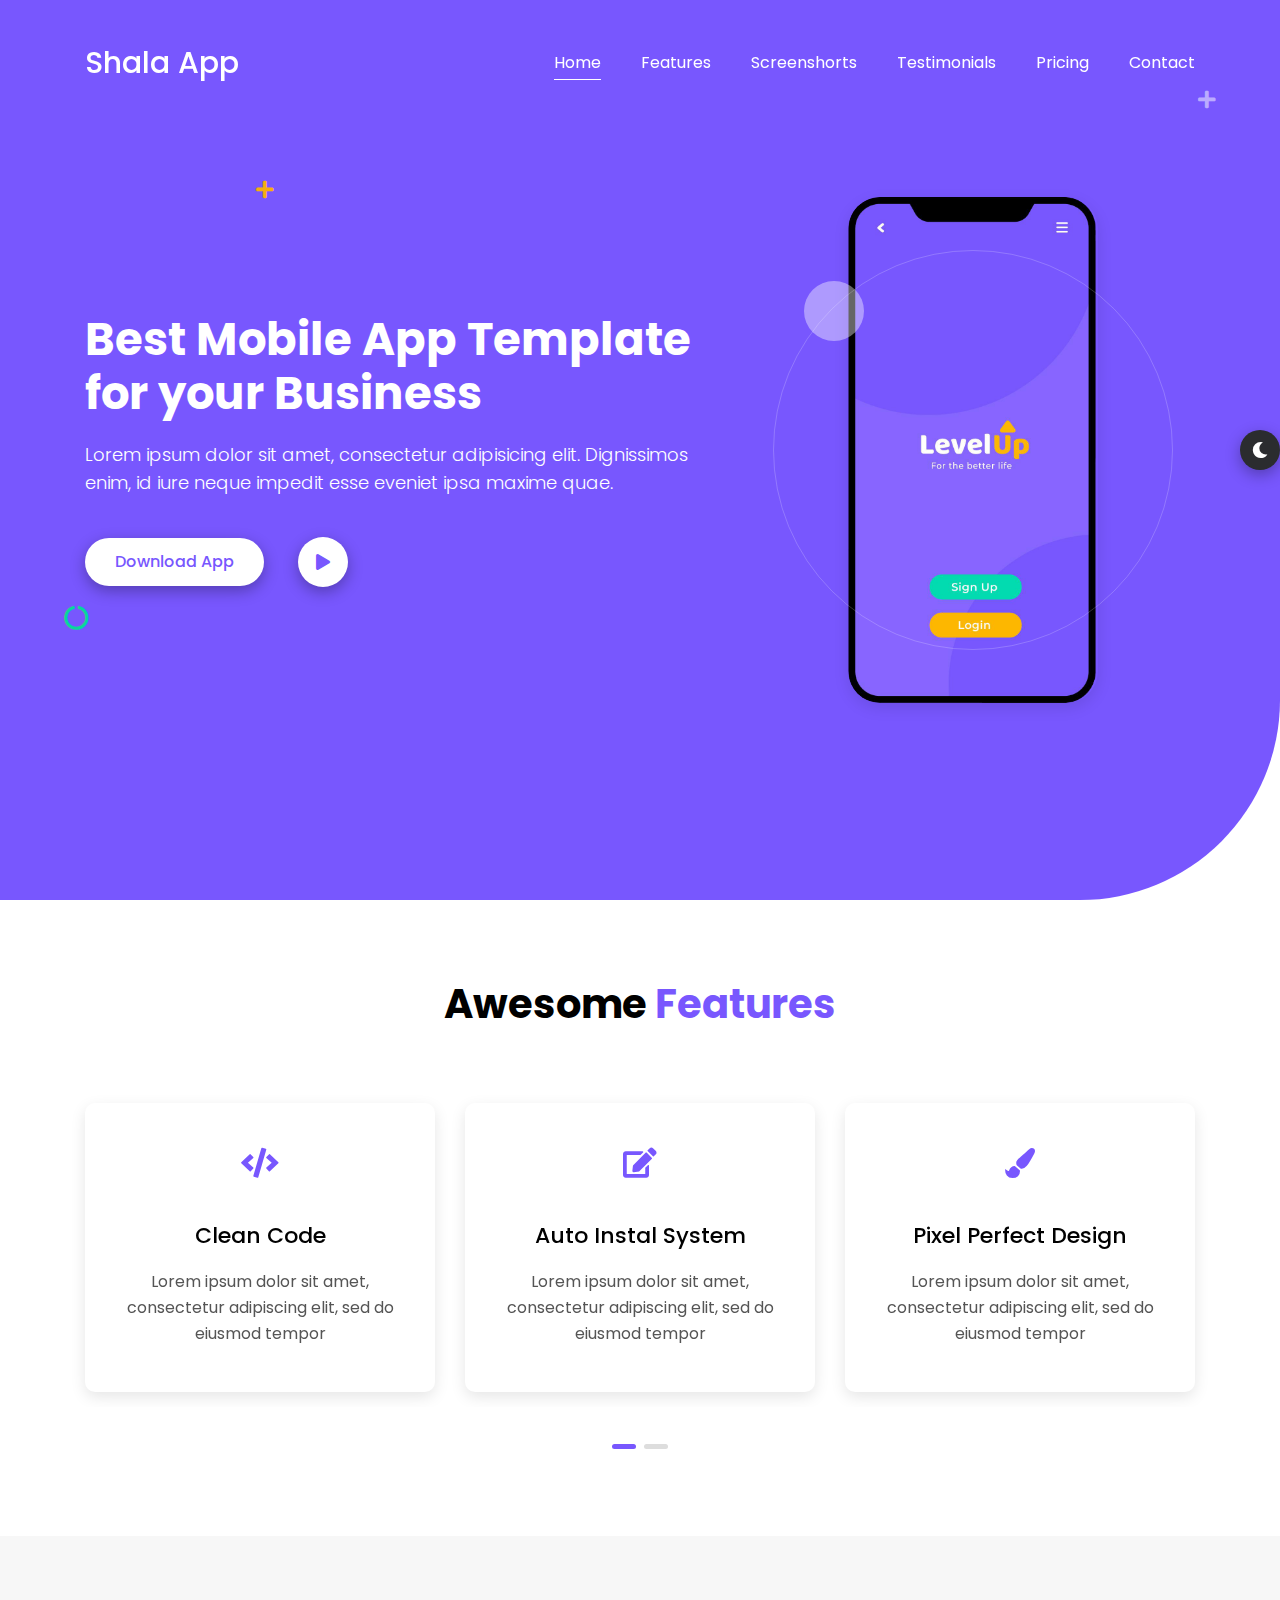
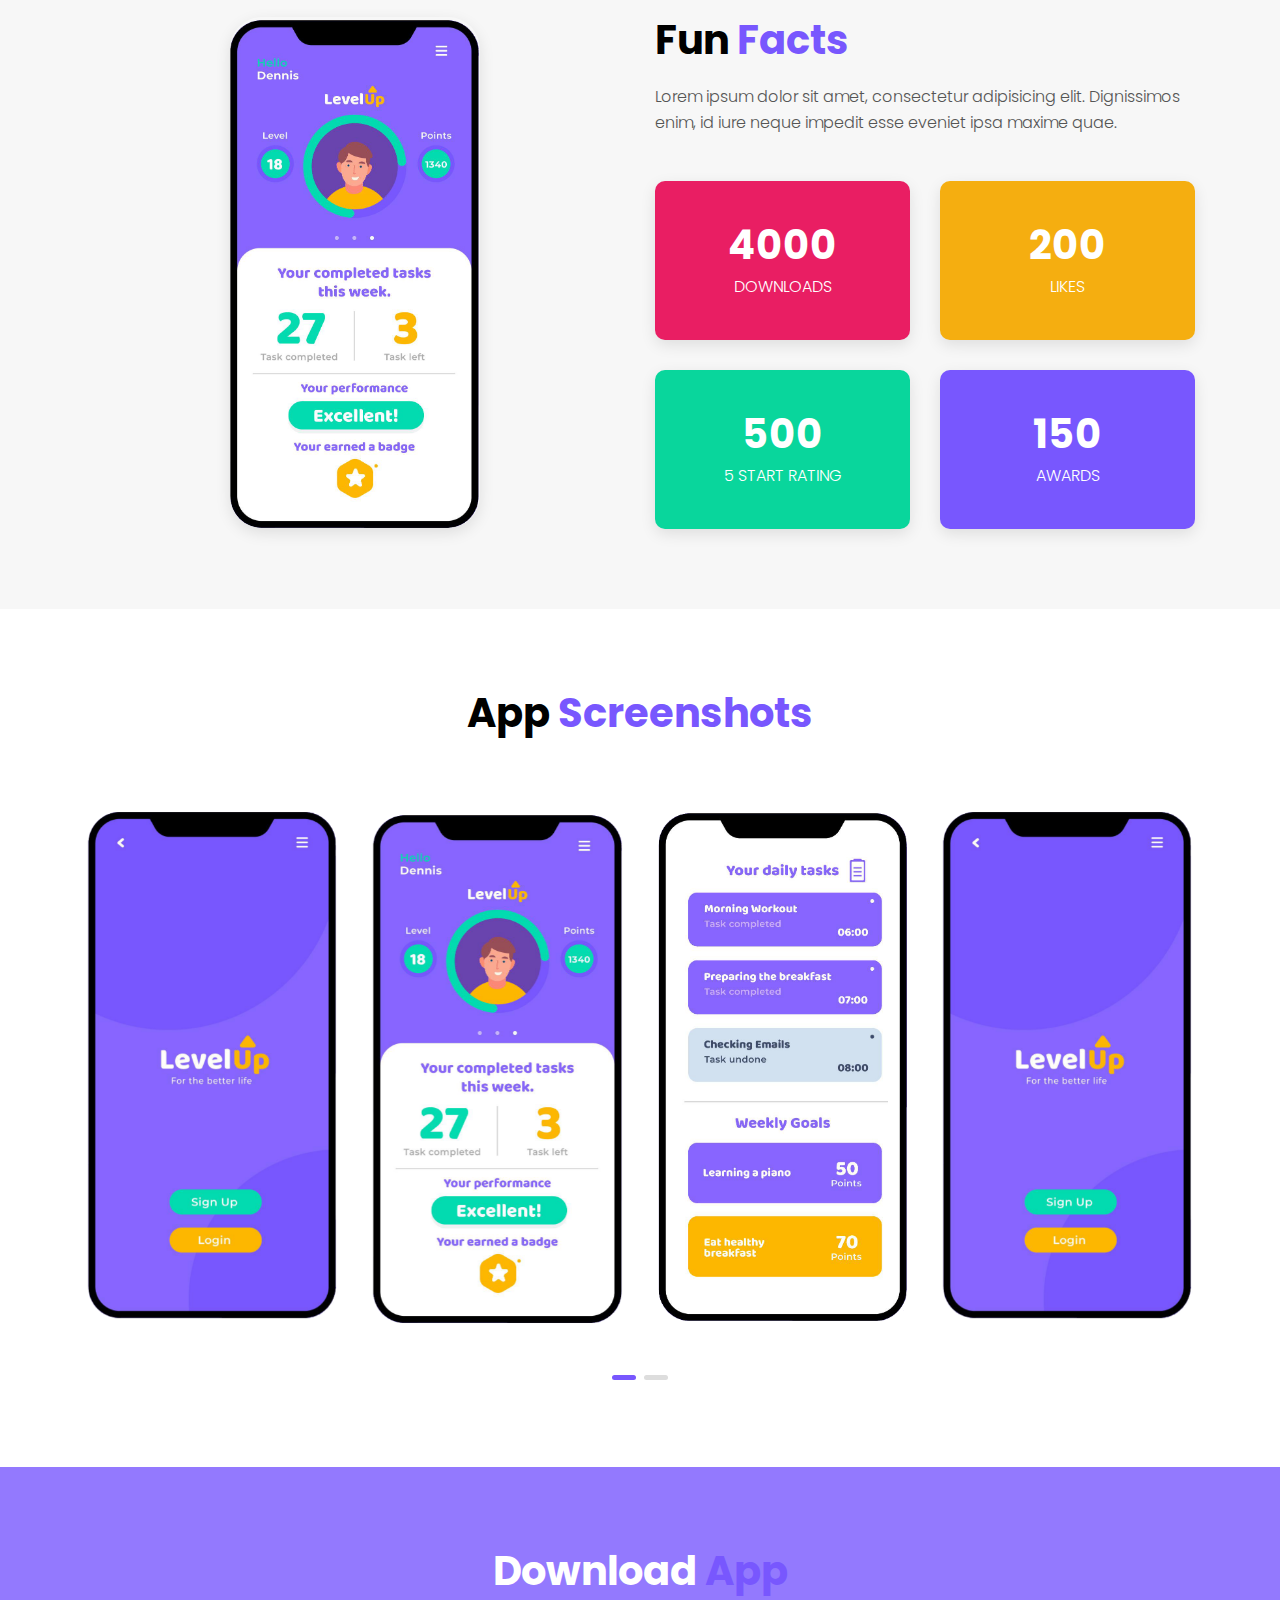
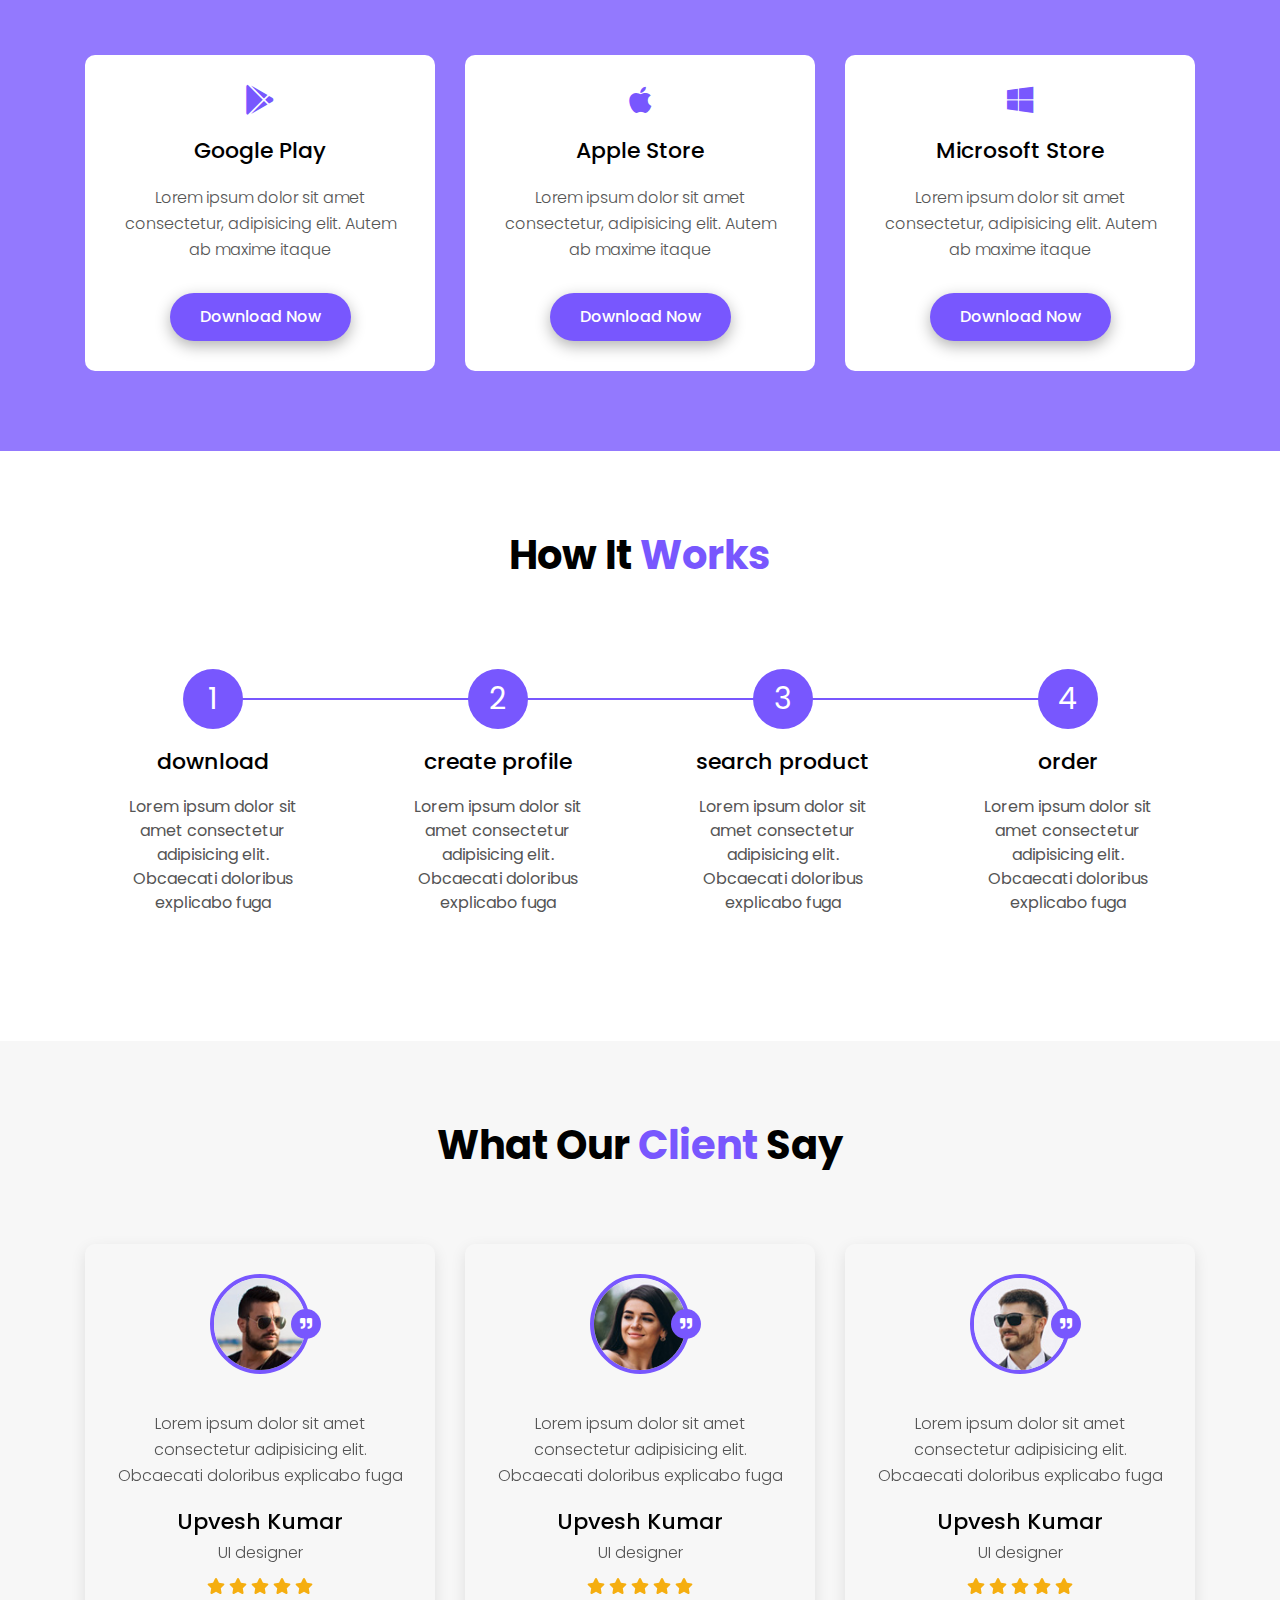
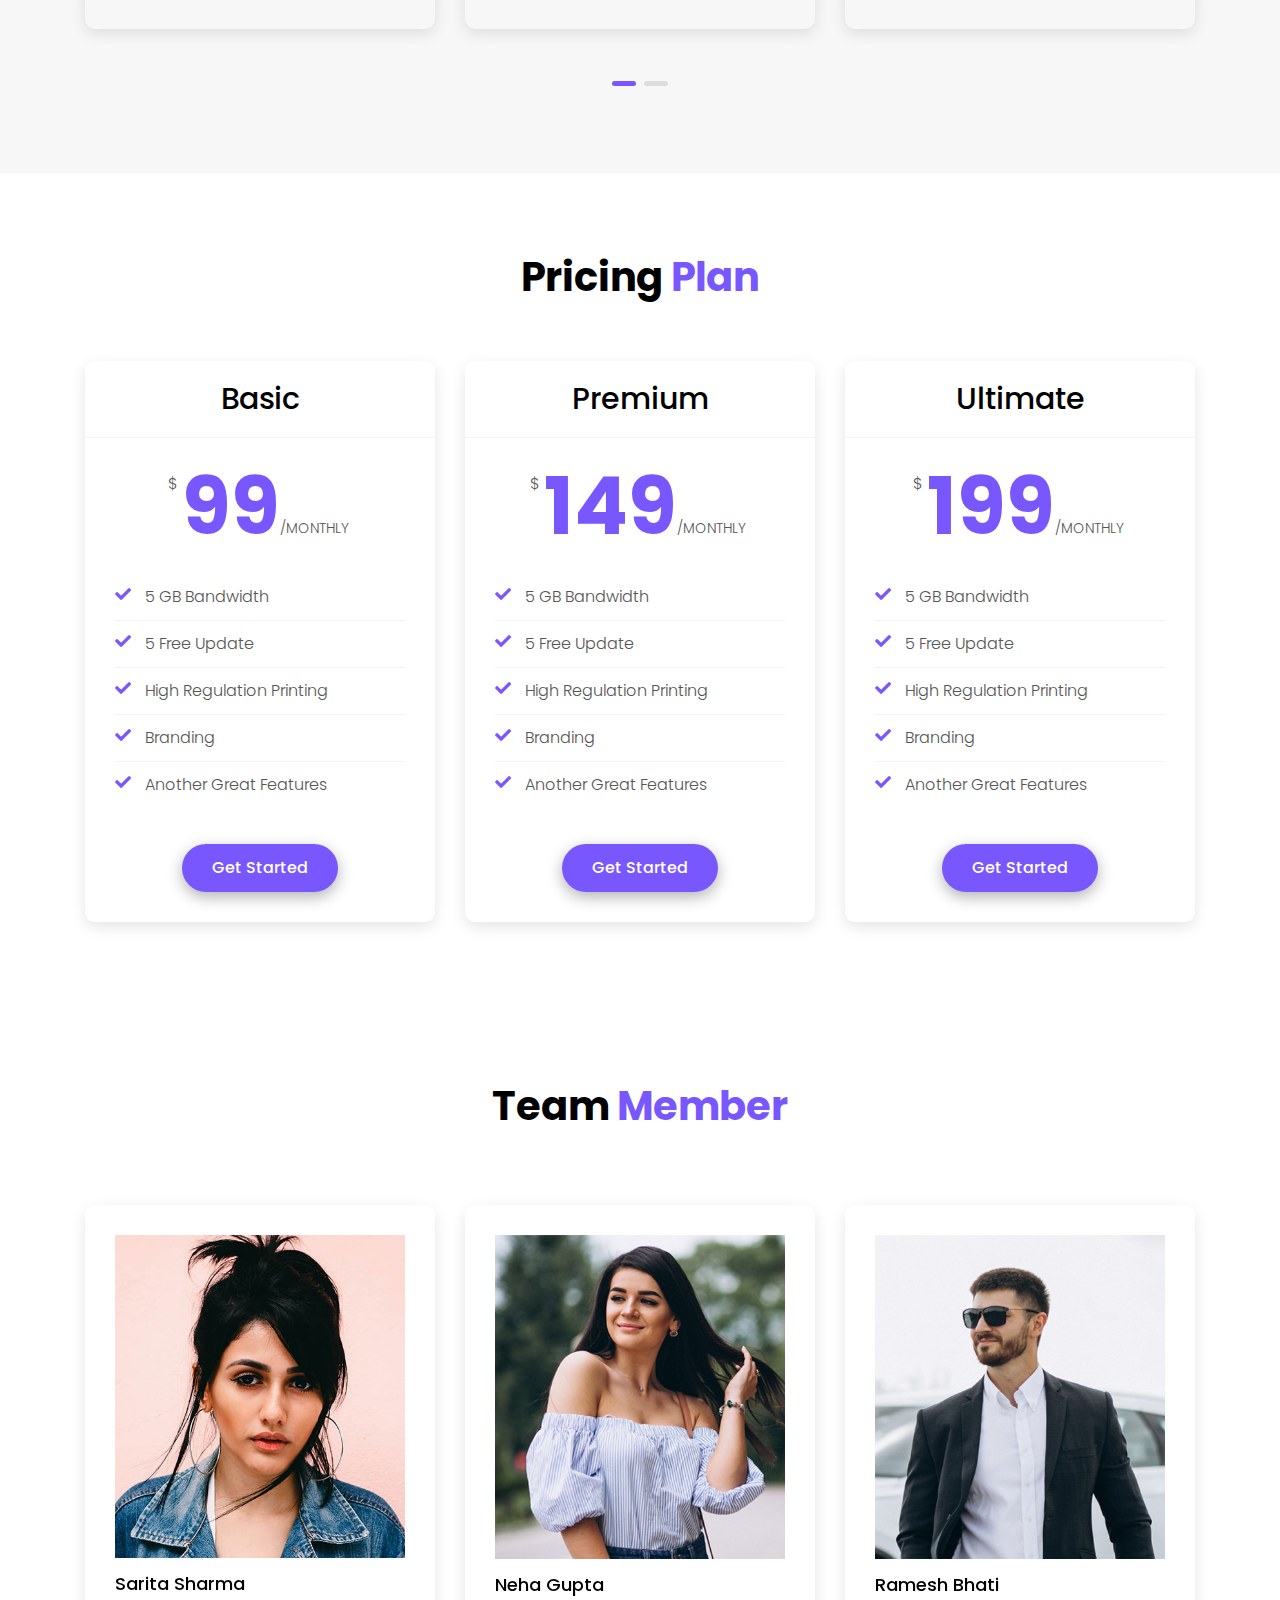
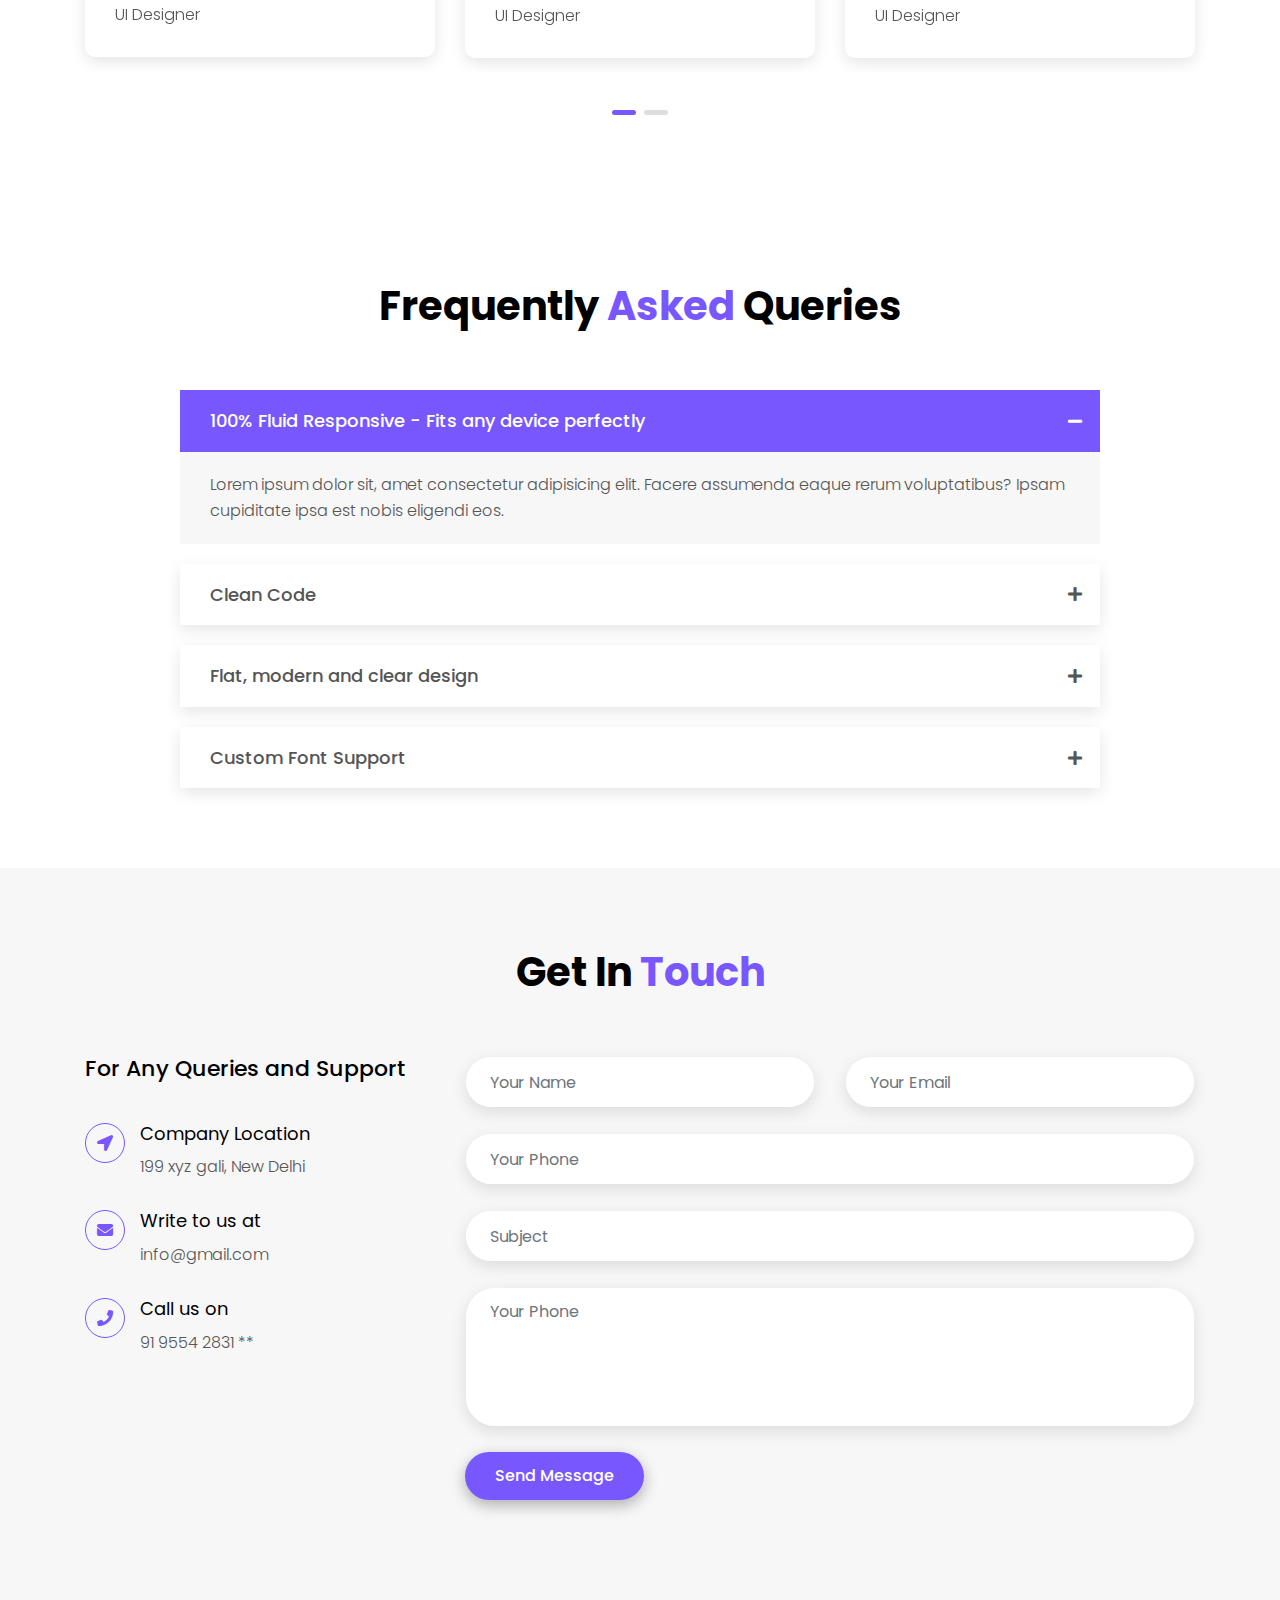
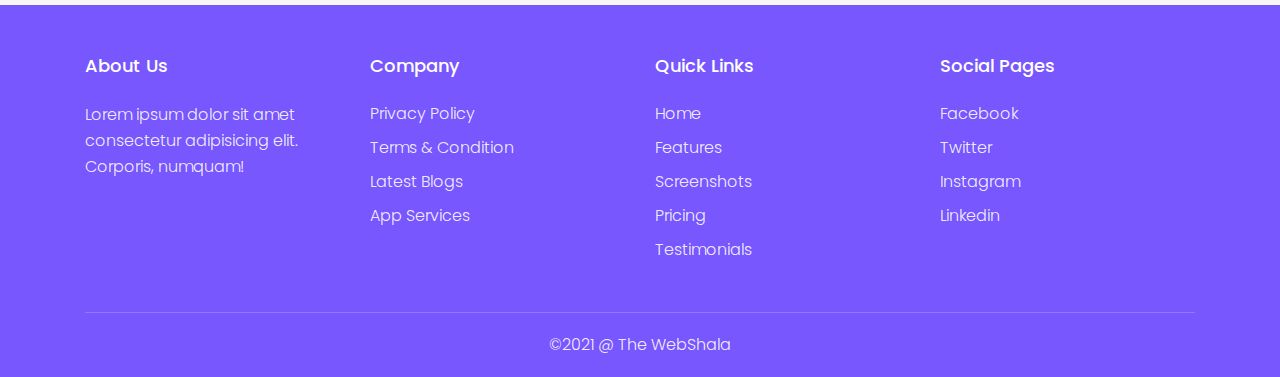
<file: index.html>
<!DOCTYPE html>
<html lang="pt-br">
<head>
  <title>Shala - App Landing Page</title>
  <meta charset="utf-8">
  <meta name="viewport" content="width=device-width, initial-scale=1">
  <!-- owl carousel css --> 
  <link rel="stylesheet" href="css/owl.carousel.min.css"> 
  <!-- font awesome icons --> 
  <link rel="stylesheet" href="css/font-awesome.css"> 
  <!-- bootstrap css --> 
  <link rel="stylesheet" href="css/bootstrap.min.css"> 
  <!-- main css -->
  <link rel="stylesheet" href="css/style.css">
</head>
<body>
  <!--Preloader Start-->
  <div class="preloader">
    <span></span>
  </div>
  <!--Preloader Start-->
<!--NavBar start-->
 <nav class="navbar navbar-expand-lg fixed-top">
     <div class="container">
      <!-- Brand -->
          <a class="navbar-brand" href="index.html">shala app</a>

      <!-- Toggler/collapsibe Button -->
          <button class="navbar-toggler" type="button" data-toggle="collapse" data-target="#collapsibleNavbar">
            <i class="fas fa-bars"></i>
          </button>

      <!-- Navbar links -->
          <div class="collapse navbar-collapse" id="collapsibleNavbar">
            <ul class="navbar-nav ml-auto">
              <li class="nav-item">
                <a class="nav-link  active" data-scroll-nav="0" href="#">home</a>
              </li>
              <li class="nav-item">
                <a class="nav-link" data-scroll-nav="1" href="#">features</a>
              </li>
              <li class="nav-item">
                <a class="nav-link" data-scroll-nav="2" href="#">screenshorts</a>
              </li>
              <li class="nav-item">
                <a class="nav-link" data-scroll-nav="3" href="#">testimonials</a>
              </li>
              <li class="nav-item">
                <a class="nav-link" data-scroll-nav="4" href="#">pricing</a>
              </li>
              <li class="nav-item">
                <a class="nav-link" data-scroll-nav="5" href="#">contact</a>
              </li>
            </ul>
          </div>
      </div>
</nav> 
<!--NavBar end-->

<!--Home Section Start-->
<section class="home d-flex align-items-center" id="home" data-scroll-index="0">
  <div class="effect-wrap">
    <i class="fas fa-plus effect effect-1"></i>
    <i class="fas fa-plus effect effect-2"></i>
    <i class="fas fa-circle-notch effect effect-3"></i> 
  </div>
    <div class="container">
        <div class="row align-items-center">
            <div class="col-md-7">
                <div class="home-text">
                    <h1>Best Mobile App Template for your Business</h1>
                    <p>Lorem ipsum dolor sit amet, consectetur adipisicing elit. Dignissimos enim, id iure neque impedit esse eveniet ipsa maxime quae.</p>
                    <div class="home-btn">
                        <a href="#" class="btn btn-1" data-scroll-goto="3" >download app</a>
                        <button type="button" class="btn btn-1 video-play-btn">
                          <i class="fas fa-play"></i>
                        </button>
                    </div>
                </div>
            </div>
            <div class="col-md-5 text-center">
                <div class="home-img">
                    <div class="circle"></div>
                    <img src="img/app-screenshots/1.png" alt="Shala app">
                </div>
            </div>
        </div>
    </div>
</section>
<!--Home Section End-->
<!--Vídeo Popup Start-->
<div class="video-popup">
  <div class="video-popup-inner">
    <i class="fas fa-times video-popup-close"></i>
    <div class="iframe-box">
      <iframe id="player-1" src="https://www.youtube.com/embed/PLloWKXXUpI" allow="accelerometer; autoplay; clipboard-write; encrypted-media; gyroscope; picture-in-picture" allowfullscreen></iframe>
    </div>
  </div>
</div>
<!--Vídeo Popup End-->
<!--Toggle Theme Start - light and dark mode-->
<!--Toggle Theme End-->
<div class="toggle-theme">
  <i class="fas"></i>
</div>
<!--Fetures Section Start-->
<section class="features section-padding" id="features" data-scroll-index="1">
  <div class="container">
    <div class="row justify-content-center">
      <div class="col-lg-8">
        <div class="section-title">
          <h2>awesome <span>features</span></h2>
        </div>
      </div>
    </div>
    <div class="row">
      <div class="owl-carousel features-carousel">
        <div class="feature-item">
          <div class="icon"><i class="fas fa-code"></i></div>
          <h3>clean code</h3>
          <p>Lorem ipsum dolor sit amet, consectetur adipiscing elit, sed do eiusmod tempor</p>
        </div>
        <div class="feature-item">
          <div class="icon"><i class="fas fa-edit"></i></div>
          <h3>auto instal system</h3>
          <p>Lorem ipsum dolor sit amet, consectetur adipiscing elit, sed do eiusmod tempor</p>
        </div>
        <div class="feature-item">
          <div class="icon"><i class="fas fa-paint-brush"></i></div>
          <h3>pixel perfect design</h3>
          <p>Lorem ipsum dolor sit amet, consectetur adipiscing elit, sed do eiusmod tempor</p>
        </div>
        <div class="feature-item">
          <div class="icon"><i class="fas fa-check"></i></div>
          <h3>fast load app</h3>
          <p>Lorem ipsum dolor sit amet, consectetur adipiscing elit, sed do eiusmod tempor</p>
        </div>
      </div>
    </div>
  </div>
</section>
<!--Fetures Section End-->
<!--Fun Facts section Start-->
<section class="fun-facts section-padding">
  <div class="container">
    <div class="row">
      <div class="col-lg-6 col-md-5 d-flex align-items-center justify-content-center">
        <div class="fun-facts-img">
          <img src="img/app-screenshots/2.png" alt="Fun facts">
        </div>
      </div>
      <div class="col-lg-6 col-md-7">
        <div class="section-title">
          <h2>fun <span>facts</span></h2>
        </div>
        <div class="fun-facts-text">
          <p>Lorem ipsum dolor sit amet, consectetur adipisicing elit. Dignissimos enim, id iure neque impedit esse eveniet ipsa maxime quae.</p>
          <div class="row">
            <div class="col-sm-6">
              <div class="fun-fact-item style-1">
                <h3>4000</h3>
                <span>downloads</span>
              </div>
            </div>
            <div class="col-sm-6">
              <div class="fun-fact-item style-2">
                <h3>200</h3>
                <span>likes</span>
              </div>
            </div>
            <div class="col-sm-6">
              <div class="fun-fact-item style-3">
                <h3>500</h3>
                <span>5 start rating</span>
              </div>
            </div>
            <div class="col-sm-6">
              <div class="fun-fact-item style-4">
                <h3>150</h3>
                <span>awards</span>
              </div>
            </div>
          </div>
        </div>
      </div>
    </div>
  </div>
</section>
<!--Fun Facts section End-->
<!--App Screenshots section Start-->
<div class="app-screenshots section-padding" id="screenshots" data-scroll-index="2">
  <div class="container">
    <div class="row justify-content-center">
      <div class="col-lg-8">
        <div class="section-title">
          <h2>app <span>screenshots</span></h2>
        </div>
      </div>
    </div>
    <div class="row">
      <div class="owl-carousel screenshots-carousel">
        <div class="screenshot-item">
          <img src="img/app-screenshots/1.png" alt="screenshot">
        </div>
        <div class="screenshot-item">
          <img src="img/app-screenshots/2.png" alt="screenshot">
        </div>
        <div class="screenshot-item">
          <img src="img/app-screenshots/3.png" alt="screenshot">
        </div>
        <div class="screenshot-item">
          <img src="img/app-screenshots/1.png" alt="screenshot">
        </div>
        <div class="screenshot-item">
          <img src="img/app-screenshots/2.png" alt="screenshot">
        </div>
      </div>
    </div>
  </div>
</div>
<!--App Screenshots section End-->
<!--App Download section Start-->
<section class="app-download section-padding" data-scroll-goto="3">
  <div class="container">
    <div class="row justify-content-center">
      <div class="col-lg-8">
        <div class="section-title">
          <h2>download <span>app</span></h2>
        </div>
      </div>
    </div>
    <div class="row justify-content-center">
      <div class="col-lg-4 col-md-6">
        <div class="app-download-item">
          <i class="fab fa-google-play"></i>
          <h3>Google Play</h3>
          <p>Lorem ipsum dolor sit amet consectetur, adipisicing elit. Autem ab maxime itaque</p>
          <a href="#"class="btn btn-2">download now</a>
        </div>
      </div>

      <div class="col-lg-4 col-md-6">
        <div class="app-download-item">
          <i class="fab fa-apple"></i>
          <h3>apple store</h3>
          <p>Lorem ipsum dolor sit amet consectetur, adipisicing elit. Autem ab maxime itaque</p>
          <a href="#"class="btn btn-2">download now</a>
        </div>
      </div>

      <div class="col-lg-4 col-md-6">
        <div class="app-download-item">
          <i class="fab fa-windows"></i>
          <h3>microsoft store</h3>
          <p>Lorem ipsum dolor sit amet consectetur, adipisicing elit. Autem ab maxime itaque</p>
          <a href="#"class="btn btn-2">download now</a>
        </div>
      </div>
    </div>
  </div>
</section>
<!--App Download section End-->
<!--How It Works section Start-->
<section class="how-it-works section-padding">
  <div class="container">
    <div class="row justify-content-center">
      <div class="col-lg-8">
        <div class="section-title">
          <h2>how it <span>works</span></h2>
        </div>
      </div>
    </div>
    <div class="row">
      <div class="col-lg-3 col-md-6">
        <div class="how-it-works-item line-right">
          <div class="step">1</div>
          <h3>download</h3>
          <p>Lorem ipsum dolor sit amet consectetur adipisicing elit. Obcaecati doloribus explicabo fuga</p>
        </div>
      </div>

      <div class="col-lg-3 col-md-6">
        <div class="how-it-works-item line-right">
          <div class="step">2</div>
          <h3>create profile</h3>
          <p>Lorem ipsum dolor sit amet consectetur adipisicing elit. Obcaecati doloribus explicabo fuga</p>
        </div>
      </div>

      <div class="col-lg-3 col-md-6">
        <div class="how-it-works-item line-right">
          <div class="step">3</div>
          <h3>search product</h3>
          <p>Lorem ipsum dolor sit amet consectetur adipisicing elit. Obcaecati doloribus explicabo fuga</p>
        </div>
      </div>

      <div class="col-lg-3 col-md-6">
        <div class="how-it-works-item">
          <div class="step">4</div>
          <h3>order</h3>
          <p>Lorem ipsum dolor sit amet consectetur adipisicing elit. Obcaecati doloribus explicabo fuga</p>
        </div>
      </div>
    </div>
  </div>
</section>
<!--How It Works section End-->
<!--Testimonials section Start-->
<section class="testimonials section-padding" data-scroll-index="3" id="testimonials">
  <div class="container">
    <div class="row justify-content-center">
      <div class="col-lg-8">
        <div class="section-title">
          <h2>what our <span>client</span> say</h2>
        </div>
      </div>
    </div>
    <div class="row">
      <div class="owl-carousel testimonials-carousel">
        <div class="testimonial-item">
          <div class="img-box">
            <img src="img/testimonial/1.jpg" alt="testimonial">
            <i class="fas fa-quote-right"></i>
          </div>
          <p>Lorem ipsum dolor sit amet consectetur adipisicing elit. Obcaecati doloribus explicabo fuga</p>
          <h3>upvesh kumar</h3>
          <span>UI designer</span>
          <div class="rating">
            <i class="fas fa-star"></i>
            <i class="fas fa-star"></i>
            <i class="fas fa-star"></i>
            <i class="fas fa-star"></i>
            <i class="fas fa-star"></i>
          </div>
        </div>

        <div class="testimonial-item">
          <div class="img-box">
            <img src="img/testimonial/2.jpg" alt="testimonial">
            <i class="fas fa-quote-right"></i>
          </div>
          <p>Lorem ipsum dolor sit amet consectetur adipisicing elit. Obcaecati doloribus explicabo fuga</p>
          <h3>upvesh kumar</h3>
          <span>UI designer</span>
          <div class="rating">
            <i class="fas fa-star"></i>
            <i class="fas fa-star"></i>
            <i class="fas fa-star"></i>
            <i class="fas fa-star"></i>
            <i class="fas fa-star"></i>
          </div>
        </div>

        <div class="testimonial-item">
          <div class="img-box">
            <img src="img/testimonial/3.jpg" alt="testimonial">
            <i class="fas fa-quote-right"></i>
          </div>
          <p>Lorem ipsum dolor sit amet consectetur adipisicing elit. Obcaecati doloribus explicabo fuga</p>
          <h3>upvesh kumar</h3>
          <span>UI designer</span>
          <div class="rating">
            <i class="fas fa-star"></i>
            <i class="fas fa-star"></i>
            <i class="fas fa-star"></i>
            <i class="fas fa-star"></i>
            <i class="fas fa-star"></i>
          </div>
        </div>

        <div class="testimonial-item">
          <div class="img-box">
            <img src="img/testimonial/4.jpg" alt="testimonial">
            <i class="fas fa-quote-right"></i>
          </div>
          <p>Lorem ipsum dolor sit amet consectetur adipisicing elit. Obcaecati doloribus explicabo fuga</p>
          <h3>upvesh kumar</h3>
          <span>UI designer</span>
          <div class="rating">
            <i class="fas fa-star"></i>
            <i class="fas fa-star"></i>
            <i class="fas fa-star"></i>
            <i class="fas fa-star"></i>
            <i class="fas fa-star"></i>
          </div>
        </div>


      </div>
    </div>
  </div>
</section>
<!--Testimonials section End-->
<!--Pricing section Start-->
<section class="pricing section-padding" data-scroll-index="4" id="pricing">
  <div class="container">
    <div class="row justify-content-center">
      <div class="col-lg-8">
        <div class="section-title">
          <h2>Pricing <span>plan</span></h2>
        </div>
      </div>
    </div>
    <div class="row justify-content-center">
      <div class="col-lg-4 col-md-6">
        <div class="pricing-plan">
          <div class="pricing-header">
            <h3>basic</h3>
          </div>
          <div class="pricing-price">
            <span class="currency">$</span>
            <span class="price">99</span>
            <span class="period">/monthly</span>
          </div>
          <div class="pricing-body">
            <ul>
              <li><i class="fas fa-check"></i>5 GB Bandwidth</li>
              <li><i class="fas fa-check"></i>5 Free Update</li>
              <li><i class="fas fa-check"></i>High Regulation Printing</li>
              <li><i class="fas fa-check"></i>Branding</li>
              <li><i class="fas fa-check"></i>Another Great Features</li>
            </ul>
          </div>
          <div class="pricing-footer">
            <a href="#" class="btn btn-2">Get Started</a>
          </div>
        </div>
      </div>

      <div class="col-lg-4 col-md-6">
        <div class="pricing-plan">
          <div class="pricing-header">
            <h3>premium</h3>
          </div>
          <div class="pricing-price">
            <span class="currency">$</span>
            <span class="price">149</span>
            <span class="period">/monthly</span>
          </div>
          <div class="pricing-body">
            <ul>
              <li><i class="fas fa-check"></i>5 GB Bandwidth</li>
              <li><i class="fas fa-check"></i>5 Free Update</li>
              <li><i class="fas fa-check"></i>High Regulation Printing</li>
              <li><i class="fas fa-check"></i>Branding</li>
              <li><i class="fas fa-check"></i>Another Great Features</li>
            </ul>
          </div>
          <div class="pricing-footer">
            <a href="#" class="btn btn-2">Get Started</a>
          </div>
        </div>
      </div>

      <div class="col-lg-4 col-md-6">
        <div class="pricing-plan">
          <div class="pricing-header">
            <h3>ultimate</h3>
          </div>
          <div class="pricing-price">
            <span class="currency">$</span>
            <span class="price">199</span>
            <span class="period">/monthly</span>
          </div>
          <div class="pricing-body">
            <ul>
              <li><i class="fas fa-check"></i>5 GB Bandwidth</li>
              <li><i class="fas fa-check"></i>5 Free Update</li>
              <li><i class="fas fa-check"></i>High Regulation Printing</li>
              <li><i class="fas fa-check"></i>Branding</li>
              <li><i class="fas fa-check"></i>Another Great Features</li>
            </ul>
          </div>
          <div class="pricing-footer">
            <a href="#" class="btn btn-2">Get Started</a>
          </div>
        </div>
      </div>
    </div>
  </div>
</section>
<!--Pricing section End-->
<!--Team section Start-->
<section class="team section-padding">
  <div class="container">
    <div class="row justify-content-center">
      <div class="col-lg-8">
        <div class="section-title">
          <h2>team <span>member</span></h2>
        </div>
      </div>
    </div>
    <div class="row">
      
      <div class="owl-carousel team-carousel">
        <div class="team-item">
          <img src="img/team/1.jpg" alt="">
          <h3>Sarita Sharma</h3>
          <span>UI designer</span>
        </div>

        <div class="team-item">
          <img src="img/team/2.jpg" alt="">
          <h3>Neha Gupta</h3>
          <span>UI designer</span>
        </div>

        <div class="team-item">
          <img src="img/team/3.jpg" alt="">
          <h3>Ramesh Bhati</h3>
          <span>UI designer</span>
        </div>
         <div class="team-item">
          <img src="img/team/4.jpg" alt="">
          <h3>Raj Singh</h3>
          <span>UI designer</span>
        </div>

        <div class="team-item">
          <img src="img/team/5.jpg" alt="">
          <h3>renuka singh</h3>
          <span>UI designer</span>
        </div>
      </div>
      
    </div>
  </div>
</section>
<!--Team Section End-->
<!--Faq Section Start-->
<section class="faq section-padding">
  <div class="container">
    <div class="row justify-content-center">
      <div class="col-lg-8">
        <div class="section-title">
          <h2>frequently <span>asked</span> queries</h2>
        </div>
      </div>
    </div>
    <div class="row justify-content-center">
      <div class="col-lg-10">
        <div class="accordion" id="accordion">
          <div class="accordion-item">
            <div class="accordion-header" data-toggle="collapse" data-target="#collapse-01">
              <h3>100% Fluid Responsive - Fits any device perfectly</h3>
            </div>
            <div class="collapse show" id="collapse-01" data-parent="#accordion">
              <div class="accordion-body">
                <p>Lorem ipsum dolor sit, amet consectetur adipisicing elit. 
                  Facere assumenda eaque rerum voluptatibus? Ipsam cupiditate ipsa est nobis eligendi eos.</p>
              </div>
            </div>
          </div>

          <div class="accordion-item">
            <div class="accordion-header collapsed" data-toggle="collapse" data-target="#collapse-02">
              <h3>Clean Code</h3>
            </div>
            <div class="collapse" id="collapse-02" data-parent="#accordion">
              <div class="accordion-body">
                <p>Lorem ipsum dolor sit, amet consectetur adipisicing elit. 
                  Facere assumenda eaque rerum voluptatibus? Ipsam cupiditate ipsa est nobis eligendi eos.</p>
              </div>
            </div>
          </div>

          <div class="accordion-item">
            <div class="accordion-header collapsed" data-toggle="collapse" data-target="#collapse-03">
              <h3>Flat, modern and clear design</h3>
            </div>
            <div class="collapse" id="collapse-03" data-parent="#accordion">
              <div class="accordion-body">
                <p>Lorem ipsum dolor sit, amet consectetur adipisicing elit. 
                  Facere assumenda eaque rerum voluptatibus? Ipsam cupiditate ipsa est nobis eligendi eos.</p>
              </div>
            </div>
          </div>

          <div class="accordion-item">
            <div class="accordion-header collapsed" data-toggle="collapse" data-target="#collapse-04">
              <h3>Custom Font Support</h3>
            </div>
            <div class="collapse" id="collapse-04" data-parent="#accordion">
              <div class="accordion-body">
                <p>Lorem ipsum dolor sit, amet consectetur adipisicing elit. 
                  Facere assumenda eaque rerum voluptatibus? Ipsam cupiditate ipsa est nobis eligendi eos.</p>
              </div>
            </div>
          </div>
        </div>
      </div>
    </div>
      </div>
    </div>
  </div>
</section>
<!--Faq section End-->
<!--contact section Start-->
<section class="contact section-padding" data-scroll-index="5">
  <div class="container">
    <div class="row justify-content-center">
      <div class="col-lg-8">
        <div class="section-title">
          <h2>get in <span>touch</span></h2>
        </div>
      </div>
    </div>
    <div class="row">
      <div class="col-lg-4 col-md-5">
        <div class="contact-info">
          <h3>For Any Queries and Support</h3>
          <div class="contact-info-item">
            <i class="fas fa-location-arrow"></i>
            <h4>Company Location</h4>
            <p>199 xyz gali, New Delhi</p>
          </div>
          <div class="contact-info-item">
            <i class="fas fa-envelope"></i>
            <h4>Write to us at</h4>
            <p>info@gmail.com</p>
          </div>
          <div class="contact-info-item">
            <i class="fas fa-phone"></i>
            <h4>Call us on</h4>
            <p>91 9554 2831 **</p>
          </div>
        </div>
      </div>
      <div class="col-lg-8 col-md-7">
        <div class="contact-form">
          <form action="">
            <div class="row">
              <div class="col-lg-6">
                <div class="form-group">
                  <input type="text" placeholder="Your Name" class="form-control">
                </div>
              </div>
              <div class="col-lg-6">
                <div class="form-group">
                  <input type="text" placeholder="Your Email" class="form-control">
                </div>
              </div>
            </div>
            <div class="row">
              <div class="col-lg-12">
                <div class="form-group">
                  <input type="text" placeholder="Your Phone" class="form-control">
                </div>
              </div>
            </div>
            <div class="row">
              <div class="col-lg-12">
                <div class="form-group">
                  <input type="text" placeholder="Subject" class="form-control">
                </div>
              </div>
            </div>
            <div class="row">
              <div class="col-lg-12">
                <div class="form-group">
                  <textarea placeholder="Your Phone" class="form-control"></textarea>
                </div>
              </div>
            </div>
            <div class="row">
              <div class="col-lg-12">
                <div class="form-group">
                  <button type="submit" class="btn btn-2">Send Message</button>
                </div>
              </div>
            </div>
          </form>
        </div>
      </div>
    </div>
  </div>
</section>
<!--contact section End-->
<!--Footer start-->
<footer class="footer">
  <div class="container">
    <div class="row">
      <div class="col-lg-3 col-md-6">
        <div class="footer-col">
          <h3>About Us</h3>
          <p>Lorem ipsum dolor sit amet consectetur adipisicing elit. Corporis, numquam!</p>
        </div>
      </div>
      <div class="col-lg-3 col-md-6">
        <div class="footer-col">
          <h3>Company</h3>
          <ul>
            <li><a href="#">Privacy Policy</a></li>
            <li><a href="#">Terms & Condition</a></li>
            <li><a href="#">Latest Blogs</a></li>
            <li><a href="#">App Services</a></li>
          </ul>
        </div>
      </div>
      <div class="col-lg-3 col-md-6">
        <div class="footer-col">
          <h3>Quick Links</h3>
          <ul>
            <li><a href="#home">Home</a></li>
            <li><a href="#features">Features</a></li>
            <li><a href="#screenshots">screenshots</a></li>
            <li><a href="#pricing">Pricing</a></li>
            <li><a href="#testimonials">testimonials</a></li>
          </ul>
        </div>
      </div>
      <div class="col-lg-3 col-md-6">
        <div class="footer-col">
          <h3>Social Pages</h3>
          <ul>
            <li><a href="#">Facebook</a></li>
            <li><a href="#">Twitter</a></li>
            <li><a href="#">Instagram</a></li>
            <li><a href="#">Linkedin</a></li>
          </ul>
        </div>
      </div>
    </div>
    <div class="row">
      <div class="col-lg-12">
        <p class="copyright-text">&copy;2021 @ The WebShala</p>
      </div>
    </div>
  </div>
</footer>
<!--Footer End-->
<!-- jquery js -->
<script src="js/jquery.min.js"></script>
<!-- popper js -->
<script src="js/popper.min.js"></script>
<!-- bootstrap js -->
<script src="js/bootstrap.min.js"></script>
<!-- owl carousel js -->
<script src="js/owl.carousel.min.js"></script>
<!-- ScrollIt js -->
<script src="js/scrollIt.min.js"></script>
<!-- main js -->
<script src="js/main.js"></script>
</body>
</html>
</file>
<file: css/style.css>
/*************Fonts***********************/
@import url('https://fonts.googleapis.com/css2?family=Poppins:wght@300;400;500;600;700;800;900&display=swap');

/*************Global***********************/
:root{
    --main-color: #7857fe;
    --color-1: #e91e63;
    --color-2: #f5ae10;
    --color-3: #09d69c;
    --bg-dark: #2b2c2f;
    --main-to-dark-color: var(--main-color);
    --dark-to-main-color: var(--bg-dark);
    --shadow-black-100: 0 5px 15px rgba(0,0,0,0.1);
    --shadow-black-300: 0 5px 15px rgba(0,0,0,0.3);
    --black-900: #000000;
    --black-400: #555555;
    --black-100: #f7f7f7;
    --black-000: #ffffff;
    --black-alpha-100: rgba(0,0,0,0.05);
}
body{
    font-family: 'Poppins', sans-serif; 
    font-size: 16px; 
    font-weight: 400; 
    overflow-x: hidden; 
    background-color: #ffffff;
    line-height: 1.5;
}

body.dark{
    background-color: var(--bg-dark);
    --black-100: var(--bg-dark);
    --black-000: var(--bg-dark);
    --main-to-dark-color: var(--bg-dark);
    --dark-to-main-color: var(--main-color);
    --shadow-black-100: var(--shadow-black-300);
    --black-alpha-100: rgba(255,255,255,0.05);
    --black-900: #fff;
    --black-400: #bbb;

}

*{
    margin: 0;
    padding: 0;
    outline: none!important;
}

img{
    max-width: 100%;
    vertical-align: middle;
}

ul{
    list-style: none;
}

.btn-1{
    background-color: #ffffff;
    padding: 12px 30px;
    border: none;
    border-radius: 30px;
    color: var(--main-color);
    font-size: 16px;
    text-transform: capitalize;
    transition: all 0.5s ease;
    box-shadow: var(--shadow-black-300);
    font-weight: 500;
}

.btn-1:focus{
    box-shadow: var(--shadow-black-300);
}

.btn-1:hover{
    color: #ffffff;
    background-color: var(--main-color);
}

.btn-2{
    background-color: var(--main-color);
    padding: 12px 30px;
    border: none;
    border-radius: 30px;
    color: #fff;
    font-size: 16px;
    text-transform: capitalize;
    transition: all 0.5s ease;
    box-shadow: var(--shadow-black-300);
    font-weight: 500;
}

.btn-2:focus{
    box-shadow: var(--shadow-black-100);
}

.btn-2:hover{
    color: var(--main-color);
    background-color: #fff;
}


@keyframes spin_01{
    0%{
        transform: rotate(0deg);
    }
    100%{
        transform: rotate(360deg);
    }
}

@keyframes bounceTop-01{
    0%,100%{
        transform: translateY(-30px);
    }
    50%{
        transform: translateY(0px);
    }
}

@keyframes pulse_01{
    0%{
        transform: scale(0.94);
        box-shadow: 0 0 0 0 rgba(255,255,255,0.7);
    }
    70%{
        transform: scale(1);
        box-shadow: 0 0 0 12px rgba(255,255,255,0);
    }
    100%{
        transform: scale(0.94);
        box-shadow: 0 0 0 0 rgba(255,255,255,0);
    }
}
@keyframes zoomInOut_01{
    0%{
        transform: scale(0);
    }
    100%{
        transform: scale(1);
        opacity: 0;
    }
}

.effect-wrap .effect{
    position: absolute;
}

.effect-wrap .effect-1{
    left: 20%;
    top: 20%;
    font-size: 20px;
    color: var(--color-2);
    animation: spin_01 5s linear infinite;
}

.effect-wrap .effect-2{
    right: 5%;
    top: 10%;
    font-size: 20px;
    color: rgba(255,255,255,0.5);
    animation: spin_01 7s linear infinite;
}

.effect-wrap .effect-3{
    left: 5%;
    bottom: 30%;
    font-size: 25px;
    color: var(--color-3);
    animation: spin_01 3s linear infinite;
}

.section-padding{
    padding: 80px 0px;
}

.section-title{
    margin-bottom: 60px;
}
.section-title h2{
    font-size: 40px;
    color: var(--black-900);
    font-weight: 700;
    text-transform: capitalize;
    text-align: center;
    margin: 0;
}

.section-title h2 span{
    color: var(--main-color);
}

.owl-carousel .owl-dots{
    padding: 0 15px;
    text-align: center;
    margin-top: 25px;
}
.owl-carousel button.owl-dot{
    height: 5px;
    width: 24px;
    background-color: #dddddd;
    display: inline-block;
    margin: 0 4px;
    border-radius: 5px;
}

.owl-carousel button.owl-dot.active{
    background-color: var(--main-color);
}
.preloader{
    position: fixed;
    left: 0;
    top: 0;
    height: 100%;
    width: 100%;
    z-index: 2100;
    background-color: var(--main-to-dark-color);
    display: flex;
    align-items: center;
    justify-content: center;
}
.preloader span{
    display: block;
    width: 60px;
    height: 60px;
    background-color: var(--dark-to-main-color);
    border-radius: 50%;
    animation: zoomInOut_01 1s ease infinite;
}
/*************NavBar***********************/
.navbar{
    background-color: transparent;
    padding: 20px 0;
    transition: all 0.5s ease;
}

.navbar.navbar-shrink{
    box-shadow: 0 10px 10px rgba(0,0,0,0.1);
    background-color: var(--main-color);
    padding: 0px 15px;
}
.navbar.navbar-shrink > .container{
    padding: 0;
}
.navbar > .container{
    padding: 15px 15px;
}

.navbar .navbar-brand{
    font-size: 30px;
    color: #ffffff;
    font-weight: 500;
    text-transform: capitalize;
}

.navbar .nav-item{
    margin-left: 40px;
}

.navbar .nav-item .nav-link{
    color: #ffffff;
    text-transform: capitalize;
    font-size: 16px;
    font-weight: 400;
    padding: 5px 0;
    position: relative;
}

.navbar .nav-item .nav-link::before{
    content: "";
    position: absolute;
    left: 0;
    bottom: 0;
    right: 0;
    height: 1px;
    background-color: #ffffff;
    transition: all 0.5s ease;
    transform: scale(0);
}

.navbar .nav-item .nav-link.active::before,
.navbar .nav-item .nav-link:hover::before{
    transform: scale(1);
}

/*************Home Section***********************/
.home{
    position: relative;
    min-height: 100vh;
    padding: 150px 0;
    background-color: var(--main-to-dark-color);
    border-radius: 0 0 200px 0;
    overflow-x: hidden;
}

.home-text h1{
    font-size: 45px;
    font-weight: 700;
    color: #ffffff;
    margin: 0 0 20px;
}
.home-text p{
    font-size: 18px;
    color: #ffffff;
    line-height: 28px;
    margin: 0;
    font-weight: 300;
}

.home .home-btn{
    margin-top: 40px;
}

.home .home-btn .video-play-btn{
    margin-left: 30px;
    height: 50px;
    width: 50px;
    padding: 0;
    font-size: 16px;
    animation: pulse_01 3s ease infinite;
}

.home .home-btn .video-play-btn:hover{
    animation: none;
    box-shadow: var(--shadow-black-300);
}

.home .home-btn .video-play-btn i{
    line-height: 50px;
}

.home-img{
    position: relative;
}

.home-img img{
    max-width: 250px;
    width: 100%;
    box-shadow: var(--shadow-black-100);
    border-radius: 32px;
    animation: bounceTop-01 3s ease infinite;
}

.home-img .circle{
    position: absolute;
    z-index: 1;
    height: 400px;
    width: 400px;
    border: 1px solid rgba(255,255,255,0.2);
    border-radius: 50%;
    top: 50%;
    left: 50%;
    transform: translate(-50%, -50%);
}

.home-img .circle::before{
    content: "";
    position: absolute;
    height: 60px;
    width: 60px;
    background-color: rgba(255,255,255,0.4);
    border-radius: 50%;
    left: 30px;
    top:30px;
    transform-origin: 170px 170px;
    animation: spin_01 10s linear infinite;
}

/*************Vídeo Popup***********************/
.video-popup{
    position: fixed;
    padding: 30px;
    left: 0;
    top: 0;
    width: 100%;
    height: 100%;
    z-index: 1999;
    background-color: rgba(0,0,0,0.7);
    display: flex;
    align-items: center;
    justify-content: center;
    opacity: 0;
    visibility: hidden;
}

.video-popup.open{
    opacity: 1;
    visibility: visible;
}

.video-popup-inner{
    width: 100%;
    max-width: 900px;
    position: relative;
}

.video-popup-close{
    position: absolute;
    right: 0;
    top: -30px;
    height: 30px;
    width: 30px;
    background-color: ;
    font-size: 16px;
    text-align: center;
    line-height: 30px;
    cursor: pointer;
    color: #ffffff;
}

.video-popup .iframe-box{
    height: 0;
    overflow: hidden;
    padding-top: 56.25%;
}

.video-popup #player-1{
    position: absolute;
    left: 0;
    top: 0;
    width: 100%;
    height: 100%;
    border: 0;
}

/********************Features Section***********************/
.features .feature-item{
    box-shadow: var(--shadow-black-100);
    margin: 15px;
    padding: 30px;
    border-radius: 10px;
    text-align: center;
    position: relative;
    z-index: 1;
    overflow: hidden;
}

.features .feature-item::before,
.features .feature-item::after{
    content: "";
    position: absolute;
    z-index: -1;
    border-radius: 50%;
    transition: all 0.5s ease;
    opacity: 0;
}

.features .feature-item:hover::before{
    left: 10px;
    opacity: 1;
}

.features .feature-item:hover::after{
    right: -15px;
    opacity: 1;
}

.features .feature-item::before{
    height: 20px;
    width: 20px;
    background-color: var(--color-1);
    left: -20px;
    top: 40%;
}

.features .feature-item::after{
    height: 30px;
    width: 30px;
    background-color: var(--color-2);
    right: -30px;
    top: 80%;
}

.features .feature-item .icon{
    height: 60px;
    width: 60px;
    margin: 0 auto 30px;
    font-size: 30px;
    text-align: center;
    color: var(--main-color);
    position: relative;
    z-index: 1;
}

.features .feature-item .icon::before{
    content: "";
    position: absolute;
    left: 100%;
    top: 0;
    width: 100%;
    height: 100%;
    background-color: var(--main-color);
    transition: all 0.5s ease;
    z-index: -1;
    opacity: 0;
}

.features .feature-item:hover .icon{
    color: #fff;
    font-size: 20px;
}

.features .feature-item:hover .icon::before{
    left: 0;
    border-radius: 50%;
    opacity: 1;
}
.features .feature-item .icon i{
    line-height: 60px;
    
    
}
.features .feature-item h3{
    font-size: 22px;
    margin: 0 0 20px;
    color: var(--black-900);
    font-weight: 500;
    text-transform: capitalize;
}

.features .feature-item p{
    font-size: 16px;
    line-height: 26px;
    font-weight: 26px;
    color: var(--black-400);
    margin: 0 0 15px;
}

/********************Features Section***********************/
.fun-facts{
    background-color: var(--black-100);
}

.fun-facts-img img{
    max-width: 250px;
    width: 100%;
    box-shadow: var(--shadow-black-100);
    border-radius: 32px;
    animation: bounceTop-01 3s ease infinite;
}

.fun-facts .section-title{
    margin-bottom: 20px;
}

.fun-facts .section-title h2{
    text-align: left;
}

.fun-facts-text p{
    font-size: 16px;
    line-height: 26px;
    color: var(--black-400);
    margin: 0 0 15px;
    font-weight: 300;
}

.fun-fact-item{
    padding: 40px 30px;
    text-align: center;
    box-shadow: var(--shadow-black-100);
    border-radius: 10px;
    margin-top: 30px;
    color: #ffffff;
}

.fun-fact-item h3{
    font-size: 40px;
    font-weight: 700;
    margin: 0 0 5px;
}

.fun-fact-item span{
    font-size: 16px;
    text-transform: uppercase;
    font-weight: 300;
    margin: 0;
    line-height: 26px;
    display: block;
}

.fun-fact-item.style-1{background-color: var(--color-1);}
.fun-fact-item.style-2{background-color: var(--color-2);}
.fun-fact-item.style-3{background-color: var(--color-3);}
.fun-fact-item.style-4{background-color: var(--main-color);}

/********************App Screenshot Section***********************/
.screenshot-item{
    margin: 15px;
}
.screenshot-item img{
    width: 100%;
    max-width: 250px;
    display: block;
    margin: auto;
}
/********************App Download Section***********************/
.app-download{
    background-image: url("../img/download-app-bg.jpg");
    background-position: center top;
    background-attachment: fixed;
    background-repeat: no-repeat;
    position: relative;
    z-index: 1;
}
.app-download .section-title h2{
    color: #fff;
}
.app-download::before{
    content: "";
    position: absolute;
    width: 100%;
    height: 100%;
    left: 0;
    top: 0;
    z-index: -1;
    background-color: var(--main-color);
    opacity: 0.8;
}
.app-download-item{
    background-color: var(--black-000);
    padding: 30px;
    text-align: center;
    border-radius: 10px;
}
.app-download-item i{
    font-size: 30px;
    color: var(--main-color);
    display: inline-block;
}
.app-download-item h3{
    font-size: 22px;
    color: var(--black-900);
    margin: 20px 0;
    font-weight: 500;
    text-transform: capitalize;
}
.app-download-item p{
    font-size: 16px;
    color: var(--black-400);
    font-weight: 300;
    margin: 0 0 30px;
    line-height: 26px;
}
/********************How It Works Section***********************/
.how-it-works-item{
    padding: 30px;
    text-align: center;
    position: relative
    z-index 1;
}
.how-it-works-item.line-right::before{
    content: "";
    position: absolute;
    height: 2px;
    width: 100%;
    z-index: -1;
    left: 50%;
    top: 59px;
    background-color: var(--main-color);
}
.how-it-works-item .step{
    display: inline-block;
    height: 60px;
    width: 60px;
    background-color: var(--main-color);
    font-size: 30px;
    text-align: center;
    line-height: 60px;
    color: #fff;
    border-radius: 50%;;
}
.how-it-works-item h3{
    margin: 20px 0;
    font-size: 22px;
    color: var(--black-900);

}
.how-it-works-item p{
    color: var(--black-400);
}
/********************Testimonials Section***********************/
.testimonials{
    background-color: var(--black-100);
}
.testimonial-item{
    margin: 15px;
    padding: 30px;
    box-shadow: var(--shadow-black-100);
    border-radius: 10px;
    text-align: center;

}
.testimonials .img-box{
    height: 100px;
    width: 100px;
    display: inline-block;
    margin-bottom: 30px;
    border-radius: 50%;
    border: solid 4px var(--main-color);
    position: relative;
}
.testimonial-item .img-box img{
    border-radius: 50%;
    width: 100%;
}
.testimonial-item .img-box i{
    position: absolute;
    height: 30px;
    width: 30px;
    background-color: var(--main-color);
    border-radius: 50%;
    color: #ffffff;
    font-size: 12px;
    line-height: 30px;
    text-align: center;
    left: calc(100% - 15px);
    top: calc(50% - 15px);
}
.testimonial-item p{
    font-size: 16px;
    margin: 0 0 20px;
    color: var(--black-400);
    line-height: 26px;
    font-weight: 300;
}
.testimonial-item h3{
    font-size: 22px;
    color: var(--black-900);
    font-weight: 500;
    margin: 0 0 5px;
    text-transform: capitalize;
}
.testimonial-item span{
    display: block;
    font-size: 16px;
    color: var(--black-400);
    font-weight: 300;
}
.testimonial-item .rating{
    margin-top: 10px;
}
.testimonial-item .rating i{
    display: inline-block;
    font-size: 16px;
    color: var(--color-2);
}
/********************Pricing Section***********************/
.pricing-plan{
    box-shadow: var(--shadow-black-100);
    border-radius: 10px;
}
.pricing-plan .pricing-header{
    padding: 20px 30px;
    border-bottom: solid 1px var(--black-alpha-100);
}
.pricing-plan .pricing-header h3{
    text-align: center;
    font-size: 30px;
    color: var(--black-900);
    font-weight: 500;
    text-transform: capitalize;
    margin: 0;
}
.pricing-plan .pricing-price{
    padding: 40px 30px;
    display: flex;
    justify-content: center;
    line-height: 0.7;
}
.pricing-plan .pricing-price .currency{
    font-size: 16px;
    font-weight: 300;
    color: var(--black-400);
    margin-right: 5px;
    align-self: flex-start;
}
.pricing-plan .pricing-price .price{
    font-size: 80px;;
    font-weight: 700;
    color: var(--main-color);
}
.pricing-plan .pricing-price .period{
    font-size: 14px;
    font-weight: 300;
    color: var(--black-400);
    margin-right: 5px;
    align-self: flex-end;
    text-transform: uppercase;
}
.pricing-plan .pricing-body{
    padding: 0 30px;
}
.pricing-plan .pricing-body ul li{
    font-size: 16px;
    font-weight: 300;
    color: var(--black-400);
    padding: 10px 0 10px 30px;
    line-height: 26px;
    border-bottom: 1px solid var(--black-alpha-100);
    position: relative;
}

.pricing-plan .pricing-body ul li i{
    color: var(--main-color);
    position: absolute;
    left: 0;
    top: 12px;
}
.pricing-plan .pricing-body ul li:last-child{
    border-bottom: none;
}
.pricing-plan .pricing-footer{
    padding: 20px 30px 30px;
    text-align: center;
}
/********************Team Section***********************/
.team{
    background-color: var(--shadow-black-100);
}
.team-item{
    margin: 15px;
    padding: 30px;
    border-radius: 10px;
    box-shadow: var(--shadow-black-100);
}
.team-item h3{
    font-size: 18px;
    color: var(--black-900);
    font-weight: 500;
    margin: 15px 0 8px;
    text-transform: capitalize;
}
.team-item span{
    display: block;
    font-size: 16px;
    font-weight: 300;
    color: var(--black-400);
    text-transform: capitalize;
}
/********************Faq Section***********************/
.faq .accordion-item:not(:last-child){
    margin-bottom: 20px;
}
.faq .accordion-header{
    box-shadow: var(--shadow-black-100);
    padding: 20px 50px 20px 30px;
    transition: all 0.5s ease;
    cursor: pointer;
    position: relative;
}
.faq .accordion-header::before{
    content: "\f067";
    font-family: 'Font Awesome 5 Free';
    font-weight: 900;
    position: absolute;
    height: 30px;
    width: 30px;
    color: var(--black-400);
    right: 10px;
    top: 50%;
    transform: translateY(-50%);
    font-size: 16px;
    text-align: center;
    line-height: 30px;
    transition: all 0.5s ease;
}
.faq .accordion-header:not(.collapsed){
    background-color: var(--main-color);
    box-shadow: none;
}
.faq .accordion-header:not(.collapsed)::before{
    content: '\f068';
    color: #fff;
}

.faq .accordion-header h3{
    font-size: 18px;
    font-weight: 500;
    color: var(--black-400);
    margin: 0;
    transition: all 0.5s ease;
}
.faq .accordion-header:not(.collapsed) h3{
    color: #fff;
}
.faq .accordion-body{
    padding: 20px 30px;
    background-color: var(--black-100);
}
.faq .accordion-body p{
    font-size: 16px;
    font-weight: 300;
    color: var(--black-400);
    line-height: 26px;
    margin: 0;
}
/********************Contact Section***********************/
.contact{
    background-color: var(--black-100);
}
.contact-info h3{
    font-size: 22px;
    color: var(--black-900);
    font-weight: 500;
    margin: 0 0 40px;
}
.contact-info-item{
    position: relative;
    padding-left: 55px;
    margin-bottom: 30px;
}
.contact-info-item i{
    position: absolute;
    height: 40px;
    width: 40px;
    left: 0;
    top: 0;
    border-radius: 50%;
    font-size: 16px;
    color: var(--main-color);
    border: 1px solid var(--main-color);
    text-align: center;
    line-height: 38px;
}
.contact-info-item h4{
    font-size: 18px;
    font-weight: 400;
    margin: 0 0 10px;
    color: var(--black-900);
}
.contact-info-item p{
    font-size: 16px;
    font-weight: 300;
    margin: 0;
    line-height: 26px;
    color: var(--black-400);
}
.contact-form .form-group{
    margin-bottom: 25px;
}
.contact-form .form-control{
    height: 52px;
    border: 1px solid transparent;
    box-shadow: var(--shadow-black-100);
    border-radius: 30px;
    padding: 0 24px;
    color: var(--black-900);
    background-color: var(--black-000);
    transition: all 0.5s ease;
    resize: none;
}
.contact-form .form-control:focus{
    border-color: var(--main-color);
}
.contact-form textarea.form-control{
    height: 140px;
    padding-top: 12px;
}
/********************Footer***********************/
.footer{
    background: var(--main-color);
    padding: 50px 0 0;
}
.footer-col h3{
    font-size: 18px;
    font-weight: 500;
    color: #fff;
    margin: 0 0 25px;
    text-transform: capitalize;
}
.footer-col p{
    font-size: 16px;
    color: rgba(255,255,255,0.9);
    font-weight: 300;
    line-height: 26px;
    margin: 0;

}
.footer-col ul{
    margin: 0;
}
.footer-col ul li:not(:last-child){
    margin-bottom: 10px;
}
.footer-col ul li a{
    font-size: 16px;
    color: rgba(255,255,255,0.9);
    font-weight: 300;
    display: block;
    text-transform: capitalize;
    transition: all 0.5s ease;
    text-decoration: none;
}
.footer-col ul li a:hover{
    padding-left: 5px;
}
.footer .copyright-text{
    padding: 20px 0;
    text-align: center;
    font-size: 16px;
    color: rgba(255,255,255,0.9);
    font-weight: 300;
    margin: 50px 0 0;
    border-top: 1px solid rgba(255,255,255,0.2);
}
/********************Toggle Theme - light and dark mode***********************/
.toggle-theme{
    position: fixed;
    right: 0;
    top: calc(50% - 20px);
    height: 40px;
    width: 40px;
    background-color: var(--dark-to-main-color);
    z-index: 1200;
    cursor: pointer;
    color: #fff;
    border-radius: 50%;
    box-shadow: var(--shadow-black-300);
    font-size: 16px;
    text-align: center;
}
.toggle-theme i{
    line-height: 40px;
}

/********************Responsive***********************/
@media(max-width: 991px){
    .navbar-toggler{
        background-color: var(--dark-to-main-color);
        box-shadow: var(--shadow-black-300);
        height: 34px;
        width: 44px;
        padding: 0;
        font-size: 18px;
        color: #fff;
    }
    .navbar-nav{
        background-color: var(--dark-to-main-color);
        box-shadow: var(--shadow-black-300);
    }
    .navbar .nav-item{
        margin: 0;
        padding: 5px 15px;
    }
    .navbar.navbar.navbar-shrink .navbar-toggler,
    .navbar.navbar-shrink .navbar-nav{
        background-color: var(--main-color);
        padding: 0px 15px;
    }
    .home-img .circle{
        height: 320px;
        width: 320px;
    }
    .home-img .circle::before{
        left: 18px;
        top: 18px;
        transform-origin: 142px 142px;
    }
    .home-text h1{
        font-size: 40px;
    }
    .app-download-item,
    .how-it-works-item,
    .pricing-plan{
        margin-bottom: 30px;
    }
    .how-it-works-item.how-it-works-item.line-right::before{
        content: none;
    }
    .how-it-works-item{
        box-shadow: var(--shadow-black-100);
        border-radius: 10px;
    }
    .footer-col{
        margin-bottom: 30px;
    }
}
@media(max-width: 767px){
    .home-text{
        margin-bottom: 80px;
    }
    .fun-facts-img{
        margin-bottom: 80px;
    }
    .contact-form{
        margin-top: 20px;
    }
    .section-title{
        font-size: 35px;
    }
    .fun-facts .section-title h2{
        text-align: center;
    }
}
@media(max-width: 575px){
    .home-text h1{
        font-size: 30px;
    }
    .home-text p{
        font-size: 16px;
    }
    .section-title{
        font-size: 30px;
    }
}
</file>
